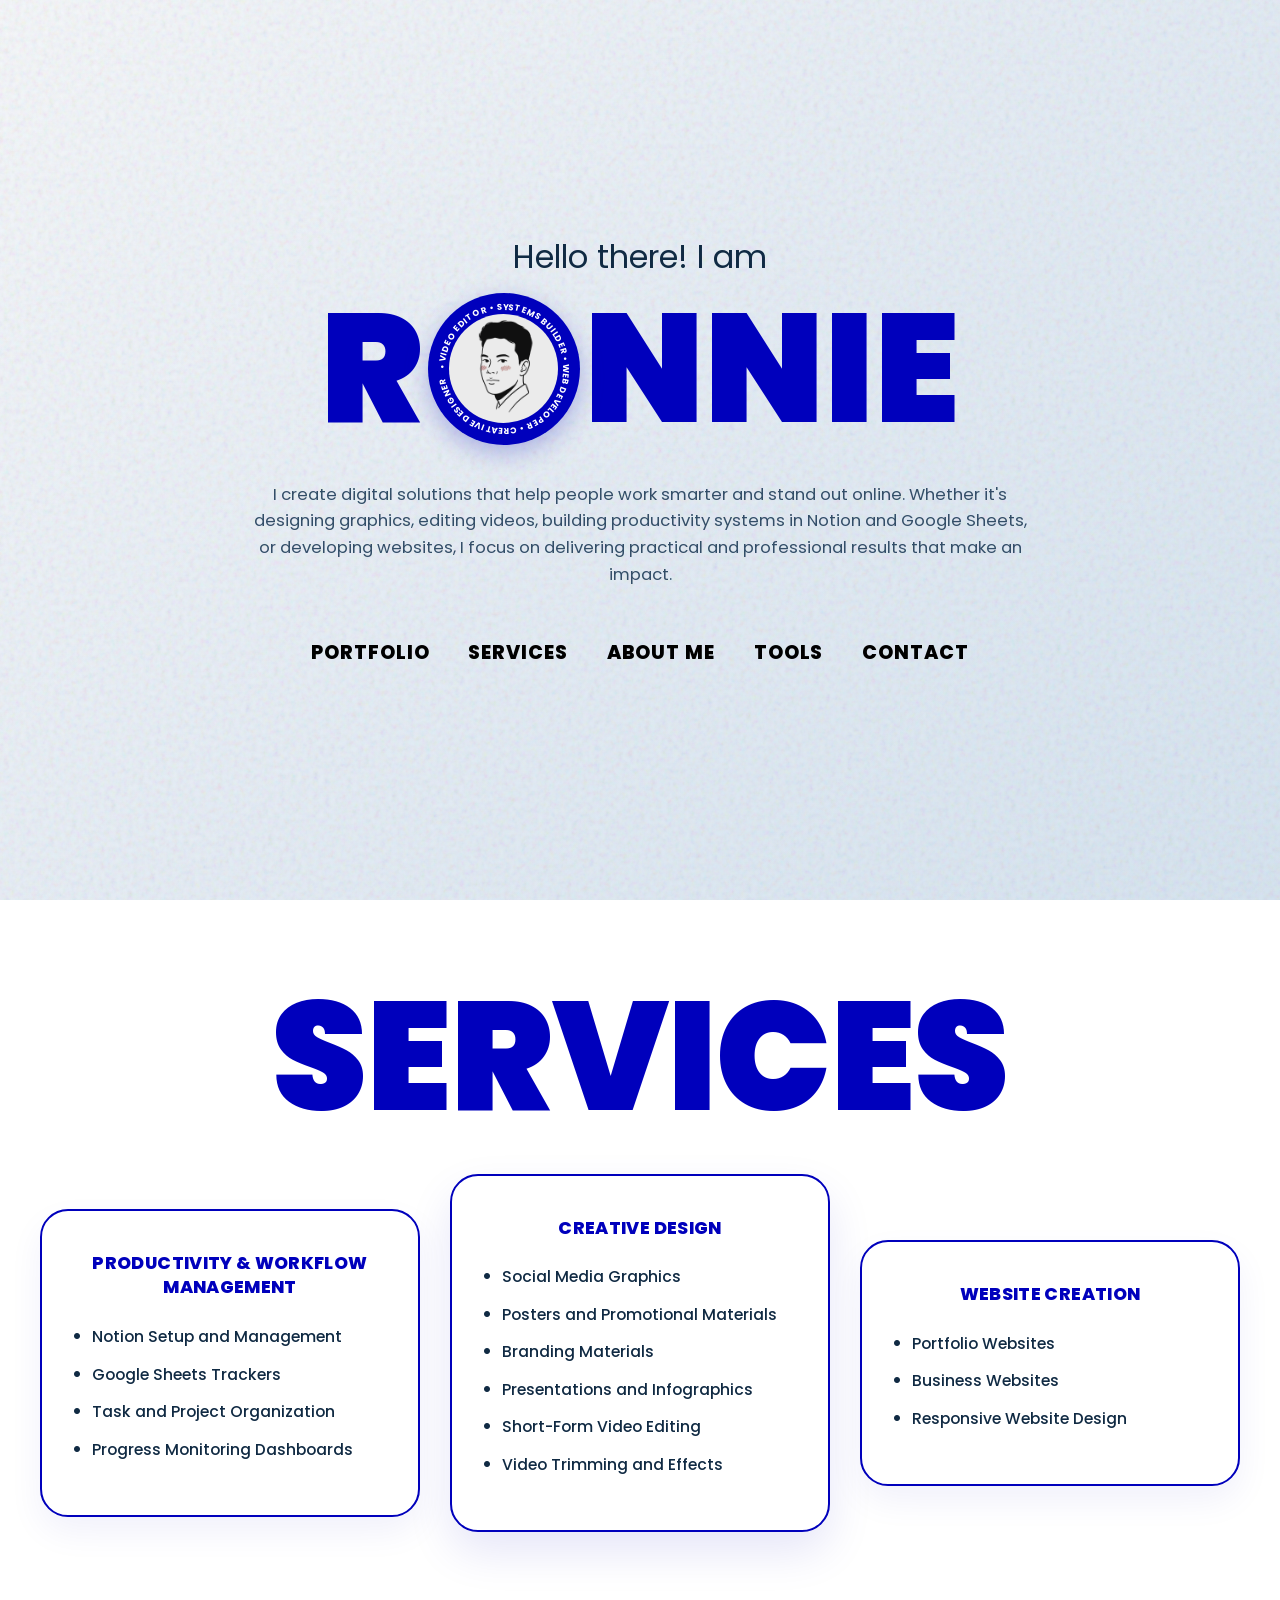
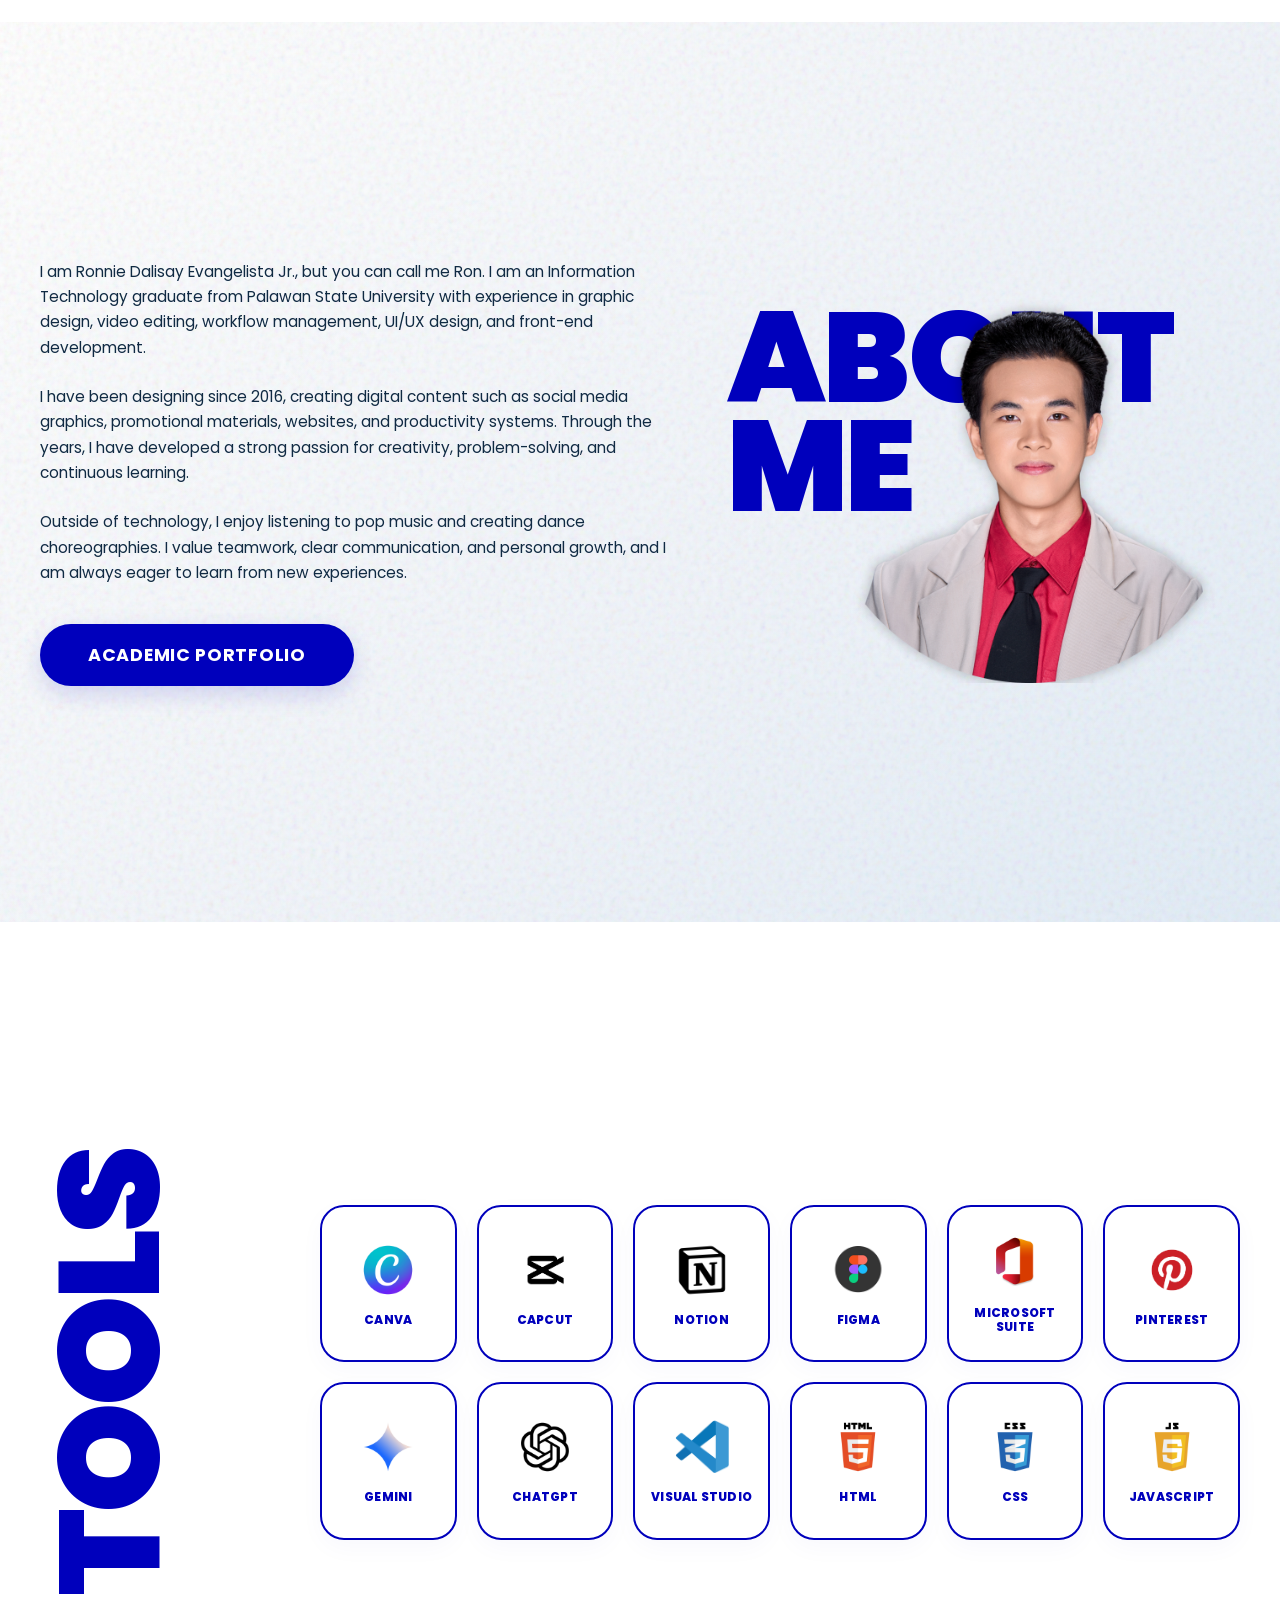
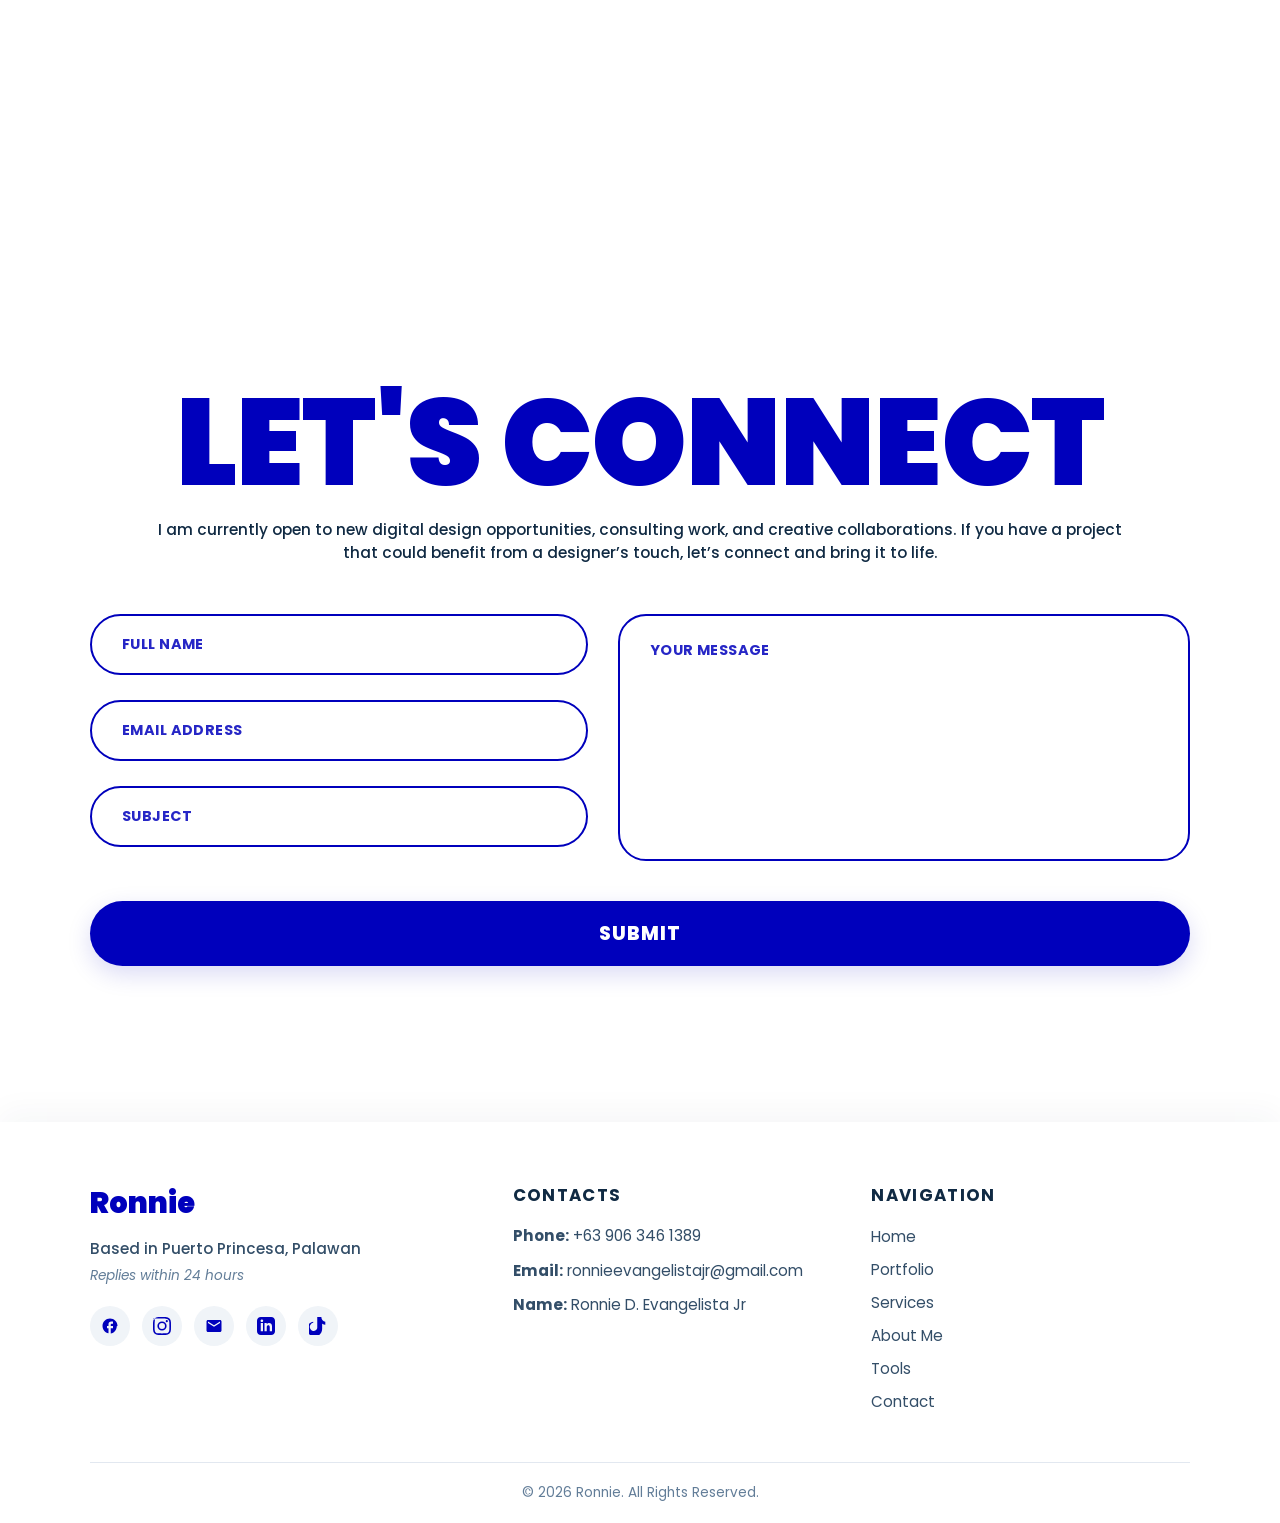
<file: index.html>
<!DOCTYPE html>
<html lang="en">
<head>
    <meta charset="UTF-8">
    <meta name="viewport" content="width=device-width, initial-scale=1.0">
    <title>Ronnie Evangelista Portfolio</title>
    <link rel="stylesheet" href="style.css">
    <link href="https://fonts.googleapis.com/css2?family=Poppins:wght@400;500;600;700;900&display=swap" rel="stylesheet">
</head>
<body>

    <header class="hero-container">
        <div class="texture-overlay"></div>
        <div class="hero-content">
            <p class="greeting">Hello there! I am</p>
            <div class="brand-name-wrapper">
                <h1 class="brand-text">
                    <span class="letter">R</span>
                    <span class="avatar-gap">
                        <div class="avatar-badge">
                            <div class="rotating-text-wrapper">
                                <svg viewBox="0 0 100 100" width="100%" height="100%">
                                    <path id="circlePath" d="M 50, 50 m -39, 0 a 39,39 0 1,1 78,0 a 39,39 0 1,1 -78,0" fill="transparent"/>
                                    <text fill="#ffffff" font-family="'Poppins', sans-serif" font-size="5.6" font-weight="700" letter-spacing="1.2">
                                        <textPath href="#circlePath" textLength="240">
                                            • VIDEO EDITOR • SYSTEMS BUILDER • WEB DEVELOPER • CREATIVE DESIGNER 
                                        </textPath>
                                    </text>
                                </svg>
                            </div>
                            <img src="your-photo.jpeg" alt="Ronnie" class="avatar-img">
                        </div>
                    </span>
                    <span class="letter">N</span>
                    <span class="letter">N</span>
                    <span class="letter">I</span>
                    <span class="letter">E</span>
                </h1>
            </div>

            <p class="bio-text">
                I create digital solutions that help people work smarter and stand out online. Whether it's designing graphics, editing videos, building productivity systems in Notion and Google Sheets, or developing websites, I focus on delivering practical and professional results that make an impact.
            </p>

            <nav class="nav-menu">
                <a href="RONNIE EVANGELISTA PORTFOLIO.pdf" class="nav-link">PORTFOLIO</a>
                <a href="#services" class="nav-link">SERVICES</a>
                <a href="#about" class="nav-link">ABOUT ME</a>
                <a href="#tools" class="nav-link">TOOLS</a>
                <a href="#contact" class="nav-link">CONTACT</a>
            </nav>
        </div>
    </header>

    <section id="services" class="services-section">
        <div class="services-container">
            <div class="services-header-wrapper">
                <h2 class="services-title-text">SERVICES</h2>
            </div>
            <div class="services-cards-container">
                <div class="services-card">
                    <h3 class="card-title">PRODUCTIVITY & WORKFLOW MANAGEMENT</h3>
                    <ul class="card-list">
                        <li>Notion Setup and Management</li>
                        <li>Google Sheets Trackers</li>
                        <li>Task and Project Organization</li>
                        <li>Progress Monitoring Dashboards</li>
                    </ul>
                </div>
                <div class="services-card highlight-card">
                    <h3 class="card-title">CREATIVE DESIGN</h3>
                    <ul class="card-list">
                        <li>Social Media Graphics</li>
                        <li>Posters and Promotional Materials</li>
                        <li>Branding Materials</li>
                        <li>Presentations and Infographics</li>
                        <li>Short-Form Video Editing</li>
                        <li>Video Trimming and Effects</li>
                    </ul>
                </div>
                <div class="services-card">
                    <h3 class="card-title">WEBSITE CREATION</h3>
                    <ul class="card-list">
                        <li>Portfolio Websites</li>
                        <li>Business Websites</li>
                        <li>Responsive Website Design</li>
                    </ul>
                </div>
            </div>
        </div>
    </section>

    <section id="about" class="about-section">
        <div class="about-texture-overlay"></div>
        <div class="about-container">
            <div class="about-content-col">
                <p class="about-paragraph">
                    I am Ronnie Dalisay Evangelista Jr., but you can call me Ron. I am an Information Technology graduate from Palawan State University with experience in graphic design, video editing, workflow management, UI/UX design, and front-end development.
                </p>
                <p class="about-paragraph">
                    I have been designing since 2016, creating digital content such as social media graphics, promotional materials, websites, and productivity systems. Through the years, I have developed a strong passion for creativity, problem-solving, and continuous learning.
                </p>
                <p class="about-paragraph">
                    Outside of technology, I enjoy listening to pop music and creating dance choreographies. I value teamwork, clear communication, and personal growth, and I am always eager to learn from new experiences.
                </p>
                <a href="https://ron-site.netlify.app/" target="_blank" class="academic-portfolio-btn">
                    ACADEMIC PORTFOLIO
                </a>
            </div>
            <div class="about-visual-col">
                <div class="about-title-wrapper">
                    <h2 class="about-title-text">ABOUT<br>ME</h2>
                </div>
                <img src="ron.png" alt="Ronnie Dalisay" class="about-profile-img">
            </div>
        </div>
    </section>

    <section id="tools" class="tools-section">
        <div class="tools-container">
            <div class="tools-title-col">
                <h2 class="tools-title-text">TOOLS</h2>
            </div>
            <div class="tools-grid-col">
                <div class="tool-box">
                    <img src="logos/canva.png" alt="Canva" class="tool-logo">
                    <span class="tool-name">CANVA</span>
                </div>
                <div class="tool-box">
                    <img src="logos/capcut.png" alt="CapCut" class="tool-logo">
                    <span class="tool-name">CAPCUT</span>
                </div>
                <div class="tool-box">
                    <img src="logos/notion.png" alt="Notion" class="tool-logo">
                    <span class="tool-name">NOTION</span>
                </div>
                <div class="tool-box">
                    <img src="logos/figma.jpeg" alt="Figma" class="tool-logo">
                    <span class="tool-name">FIGMA</span>
                </div>
                <div class="tool-box">
                    <img src="logos/microsoft.png" alt="Microsoft Suite" class="tool-logo text-wrap">
                    <span class="tool-name">MICROSOFT SUITE</span>
                </div>
                <div class="tool-box">
                    <img src="logos/pinterest.png" alt="Pinterest" class="tool-logo">
                    <span class="tool-name">PINTEREST</span>
                </div>
                <div class="tool-box">
                    <img src="logos/gemini.png" alt="Gemini" class="tool-logo">
                    <span class="tool-name">GEMINI</span>
                </div>
                <div class="tool-box">
                    <img src="logos/chatgpt.png" alt="ChatGPT" class="tool-logo">
                    <span class="tool-name">CHATGPT</span>
                </div>
                <div class="tool-box">
                    <img src="logos/visualstudio.png" alt="Visual Studio" class="tool-logo text-wrap">
                    <span class="tool-name">VISUAL STUDIO</span>
                </div>
                <div class="tool-box">
                    <img src="logos/html.png" alt="HTML" class="tool-logo">
                    <span class="tool-name">HTML</span>
                </div>
                <div class="tool-box">
                    <img src="logos/css.png" alt="CSS" class="tool-logo">
                    <span class="tool-name">CSS</span>
                </div>
                <div class="tool-box">
                    <img src="logos/javascript.png" alt="JavaScript" class="tool-logo">
                    <span class="tool-name">JAVASCRIPT</span>
                </div>
            </div>
        </div>
    </section>

    <section id="contact" class="contact-section">
        <div class="contact-container">
            <div class="contact-header-wrapper">
                <h2 class="contact-title-text">LET'S CONNECT</h2>
            </div>
            <p class="contact-subtitle">
                I am currently open to new digital design opportunities, consulting work, and creative collaborations. If you have a project that could benefit from a designer’s touch, let’s connect and bring it to life.
            </p>

            <form id="portfolioContactForm" class="contact-form">
                <div class="form-grid-layout">
                    <div class="form-inputs-col">
                        <div class="input-field-wrapper">
                            <input type="text" id="formName" placeholder="FULL NAME" required>
                        </div>
                        <div class="input-field-wrapper">
                            <input type="email" id="formEmail" placeholder="EMAIL ADDRESS" required>
                        </div>
                        <div class="input-field-wrapper">
                            <input type="text" id="formSubject" placeholder="SUBJECT" required>
                        </div>
                    </div>
                    <div class="form-textarea-col">
                        <textarea id="formMessage" placeholder="YOUR MESSAGE" required></textarea>
                    </div>
                </div>
                <button type="submit" class="contact-submit-btn">SUBMIT</button>
            </form>
        </div>
    </section>

    <footer class="portfolio-footer">
        <div class="footer-container">
            <div class="footer-column footer-left">
                <h3>Ronnie</h3>
                <p class="footer-meta">Based in Puerto Princesa, Palawan</p>
                <p class="footer-status">Replies within 24 hours</p>
                
                <div class="social-icons">
                    <a href="https://www.facebook.com/share/1FPstF1sPQ/" target="_blank" class="social-link" aria-label="Facebook">
                        <svg viewBox="0 0 24 24"><path d="M22 12c0-5.52-4.48-10-10-10S2 6.48 2 12c0 4.84 3.44 8.87 8 9.8V15H8v-3h2V9.5C10 7.57 11.57 6 13.5 6H16v3h-2c-.55 0-1 .45-1 1v2h3v3h-3v6.95c4.56-.93 8-4.96 8-9.75z"/></svg>
                    </a>
                    <a href="https://www.instagram.com/yk.rxn?igsh=MWYzZmFsYjRnZzBhdg==" target="_blank" class="social-link" aria-label="Instagram">
                        <svg viewBox="0 0 24 24"><path d="M12 2.163c3.204 0 3.584.012 4.85.07 3.252.148 4.771 1.691 4.919 4.919.058 1.265.069 1.645.069 4.849 0 3.205-.012 3.584-.069 4.849-.149 3.225-1.664 4.771-4.919 4.919-1.266.058-1.644.07-4.85.07-3.204 0-3.584-.012-4.849-.07-3.26-.149-4.771-1.699-4.919-4.92-.058-1.265-.07-1.644-.07-4.849 0-3.204.013-3.583.07-4.849.149-3.227 1.664-4.771-4.919-4.919 1.266-.057 1.645-.069 4.849-.069zM12 0C8.741 0 8.333.014 7.053.072 2.695.272.273 2.69.073 7.051.014 8.333 0 8.741 0 12c0 3.259.014 3.668.072 4.948.2 4.358 2.618 6.78 6.98 6.98 1.281.058 1.689.072 4.948.072 3.259 0 3.668-.014 4.948-.072 4.354-.2 6.782-2.618 6.979-6.98.059-1.28.073-1.689.073-4.948 0-3.259-.014-3.667-.072-4.947-.196-4.354-2.617-6.78-6.979-6.98C15.668.014 15.259 0 12 0zm0 5.838a6.162 6.162 0 100 12.324 6.162 6.162 0 000-12.324zM12 16a4 4 0 110-8 4 4 0 010 8zm6.406-11.845a1.44 1.44 0 100 2.881 1.44 1.44 0 000-2.881z"/></svg>
                    </a>
                    <a href="mailto:ronnieevangelistajr@gmail.com" class="social-link" aria-label="Email">
                        <svg viewBox="0 0 24 24"><path d="M20 4H4c-1.1 0-1.99.9-1.99 2L2 18c0 1.1.9 2 2 2h16c1.1 0 2-.9 2-2V6c0-1.1-.9-2-2-2zm0 4l-8 5-8-5V6l8 5 8-5v2z"/></svg>
                    </a>
                    <a href="https://www.linkedin.com/in/ronnieevangelista?utm_source=share&utm_campaign=share_via&utm_content=profile&utm_medium=android_app" target="_blank" class="social-link" aria-label="LinkedIn">
                        <svg viewBox="0 0 24 24"><path d="M19 0h-14c-2.761 0-5 2.239-5 5v14c0 2.761 2.239 5 5 5h14c2.762 0 5-2.239 5-5v-14c0-2.761-2.238-5-5-5zm-11 19h-3v-11h3v11zm-1.5-12.268c-.966 0-1.75-.79-1.75-1.764s.784-1.764 1.75-1.764 1.75.79 1.75 1.764-.783 1.764-1.75 1.764zm13.5 12.268h-3v-5.604c0-3.368-4-3.113-4 0v5.604h-3v-11h3v1.765c1.396-2.586 7-2.777 7 2.476v6.759z"/></svg>
                    </a>
                    <a href="http://tiktok.com/@cm.ronnie" target="_blank" class="social-link" aria-label="TikTok">
                        <svg viewBox="0 0 24 24"><path d="M12.525.02c1.31-.02 2.61-.01 3.91-.02.08 1.53.63 3.02 1.59 4.23.95 1.15 2.27 1.95 3.72 2.26v3.89c-1.39-.08-2.74-.51-3.92-1.27-.1-.06-.18-.14-.3-.23v6.78c.01 1.75-.38 3.49-1.15 5.04-.77 1.54-1.92 2.85-3.35 3.77-1.44.92-3.1 1.45-4.8 1.53-1.7.08-3.41-.23-4.97-.91-1.56-.68-2.93-1.75-3.97-3.11-1.04-1.36-1.68-2.97-1.87-4.67-.2-1.7.07-3.43.78-5a9.8 9.8 0 0 1 2.76-3.86c1.35-1.11 2.97-1.85 4.69-2.14V7.52c-1 .2-1.94.67-2.71 1.37-.77.7-1.33 1.6-1.62 2.61-.29 1.01-.29 2.08-.01 3.09.28 1 .84 1.91 1.61 2.6.77.69 1.72 1.14 2.75 1.32.1.02.21.02.31.02 1.05.09 2.1-.2 2.98-.82.89-.62 1.55-1.51 1.88-2.53.11-.34.16-.7.16-1.06V0z"/></svg>
                    </a>
                </div>
            </div>

            <div class="footer-column footer-middle">
                <h4>CONTACTS</h4>
                <p class="contact-detail"><strong>Phone:</strong> +63 906 346 1389</p>
                <p class="contact-detail"><strong>Email:</strong> ronnieevangelistajr@gmail.com</p>
                <p class="contact-detail"><strong>Name:</strong> Ronnie D. Evangelista Jr</p>
            </div>

            <div class="footer-column footer-right">
                <h4>NAVIGATION</h4>
                <ul class="footer-nav-list">
                    <li><a href="#">Home</a></li>
                    <li><a href="RONNIE EVANGELISTA PORTFOLIO.pdf">Portfolio</a></li>
                    <li><a href="#services">Services</a></li>
                    <li><a href="#about">About Me</a></li>
                    <li><a href="#tools">Tools</a></li>
                    <li><a href="#contact">Contact</a></li>
                </ul>
            </div>
        </div>
        <div class="footer-bottom">
            <p>&copy; 2026 Ronnie. All Rights Reserved.</p>
        </div>
    </footer>

    <button id="scrollToTopBtn" class="scroll-to-top-btn" aria-label="Scroll to top">
        <svg viewBox="0 0 24 24">
            <path d="M7.41 15.41L12 10.83l4.59 4.58L18 14l-6-6-6 6z"/>
        </svg>
    </button>

    <script src="script.js"></script>
</body>
</html>
</file>
<file: style.css>
/* --- SCROLL TO TOP BUTTON STYLES --- */
.scroll-to-top-btn {
    position: fixed;
    bottom: 30px;
    right: 30px;
    width: 50px;
    height: 50px;
    background-color: #0000bc;
    border: none;
    border-radius: 50%;
    cursor: pointer;
    display: flex;
    justify-content: center;
    align-items: center;
    box-shadow: 0 4px 15px rgba(0, 0, 188, 0.3);
    z-index: 999; /* Stays reliably overlayed over all container sections */
    opacity: 0;
    visibility: hidden;
    transition: opacity 0.3s ease, visibility 0.3s ease, transform 0.2s ease, background-color 0.2s ease;
}

/* Class toggled active by JavaScript on scroll */
.scroll-to-top-btn.visible {
    opacity: 1;
    visibility: visible;
}

.scroll-to-top-btn svg {
    width: 28px;
    height: 28px;
    fill: #ffffff;
    transition: transform 0.2s ease;
}

.scroll-to-top-btn:hover {
    background-color: #00008b;
    transform: translateY(-4px);
}

.scroll-to-top-btn:hover svg {
    transform: translateY(-2px); /* Fun directional hover animation feedback */
}

/* Extra breakpoint protection for small mobile devices */
@media (max-width: 480px) {
    .scroll-to-top-btn {
        bottom: 20px;
        right: 20px;
        width: 44px;
        height: 44px;
    }
}


/* --- Global Resets --- */
* {
    margin: 0;
    padding: 0;
    box-sizing: border-box;
}

html {
    scroll-behavior: smooth;
}

body {
    font-family: 'Poppins', sans-serif;
    background-color: #ffffff;
    min-height: 100vh;
    display: flex;
    flex-direction: column;
    color: #102a43;
    overflow-x: hidden;
}

/* --- Hero Layout Section --- */
.hero-container {
    position: relative;
    width: 100%;
    min-height: 100vh;
    display: flex;
    justify-content: center;
    align-items: center;
    padding: 40px 24px;
    background: linear-gradient(135deg, #f5f7fa 0%, #e4ecf5 50%, #d5e3f0 100%);
}

.texture-overlay {
    position: absolute;
    top: 0;
    left: 0;
    width: 100%;
    height: 100%;
    z-index: 1;
    opacity: 0.18;
    pointer-events: none;
    background-image: url("data:image/svg+xml,%3Csvg viewBox='0 0 200 200' xmlns='http://www.w3.org/2000/svg'%3E%3Cfilter id='noiseFilter'%3E%3CfeTurbulence type='fractalNoise' baseFrequency='0.8' numOctaves='3' stitchTiles='stitch'/%3E%3C/filter%3E%3Crect width='100%25' height='100%25' filter='url(%23noiseFilter)'/%3E%3C/svg%3E");
}

.hero-content {
    position: relative;
    z-index: 2;
    max-width: 1200px;
    width: 100%;
    display: flex;
    flex-direction: column;
    align-items: center;
    text-align: center;
}

.greeting {
    font-size: clamp(1.4rem, 2.5vw, 2.2rem);
    font-weight: 400;
    margin-bottom: 5px;
    color: #102a43;
}

/* --- Brand Text Layout --- */
.brand-name-wrapper {
    width: 100%;
    margin: 10px 0;
}

.brand-text {
    display: flex;
    flex-wrap: wrap; 
    align-items: center;
    justify-content: center;
    font-size: clamp(3.5rem, 12vw, 11rem); 
    font-weight: 900;
    color: #0000bc;
    line-height: 0.95;
    text-transform: uppercase;
}

.avatar-gap {
    position: relative;
    display: inline-block;
    width: clamp(5.5rem, 18vw, 8.5rem);
        height: clamp(5.5rem, 18vw, 8.5rem);
        margin: 0 1vw;
}

.avatar-badge {
    position: absolute;
    top: 50%;
    left: 50%;
    transform: translate(-50%, -50%);
    width: clamp(6.2rem, 20vw, 9.5rem);
    height: clamp(6.2rem, 20vw, 9.5rem);
    border-radius: 50%;
    background-color: #0000bc;
    display: flex;
    justify-content: center;
    align-items: center;
    box-shadow: 0 8px 24px rgba(0, 0, 188, 0.25);
}

.avatar-img {
    width: 72%;
    height: 72%;
    border-radius: 50%;
    object-fit: cover;
    z-index: 1;
    background: #fff;
}

.rotating-text-wrapper {
    position: absolute;
    top: 0;
    left: 0;
    width: 100%;
    height: 100%;
    animation: rotateText 30s linear infinite;
    z-index: 5;
    pointer-events: none; 
}

@keyframes rotateText {
    0% { transform: rotate(0deg); }
    100% { transform: rotate(360deg); }
}

.bio-text {
    max-width: 800px;
    font-size: clamp(1rem, 1.3vw, 1.2rem);
    line-height: 1.6;
    color: #334e68;
    margin: 30px 0 50px 0;
    padding: 0 10px;
}

.nav-menu {
    display: flex;
    justify-content: center;
    gap: clamp(15px, 3vw, 40px);
    flex-wrap: wrap;
}

.nav-link {
    font-size: clamp(0.95rem, 1.5vw, 1.3rem);
    font-weight: 800;
    color: #000000;
    text-decoration: none;
    letter-spacing: 0.05em;
    transition: color 0.2s ease, transform 0.2s ease;
}

.nav-link:hover {
    color: #0000bc;
    transform: translateY(-2px);
}

/* --- SERVICES SECTION --- */
.services-section {
    width: 100%;
    background-color: #ffffff;
    display: flex;
    justify-content: center;
    align-items: center;
    padding: 80px 40px;
}

.services-container {
    max-width: 1200px;
    width: 100%;
    display: flex;
    flex-direction: column;
    align-items: center;
}

.services-header-wrapper {
    width: 100%;
    text-align: center;
    margin-bottom: 50px;
}

.services-title-text {
    font-size: clamp(3.5rem, 12vw, 11rem); 
    font-weight: 900;
    color: #0000bc;
    letter-spacing: -0.01em;
    line-height: 1;
    text-transform: uppercase;
}

.services-cards-container {
    width: 100%;
    display: grid;
    grid-template-columns: 1fr 1fr 1fr;
    gap: 30px;
    align-items: center;
}

.services-card {
    background: #ffffff;
    border: 2.5px solid #0000bc;
    border-radius: 28px;
    padding: 40px 30px;
    box-shadow: 0 15px 35px rgba(0, 0, 188, 0.06);
    transition: transform 0.3s ease, box-shadow 0.3s ease;
    height: fit-content;
}

.highlight-card {
    transform: translateY(-10px);
    box-shadow: 0 20px 45px rgba(0, 0, 188, 0.1);
}

.services-card:hover {
    transform: translateY(-15px);
    box-shadow: 0 25px 50px rgba(0, 0, 188, 0.15);
}

.card-title {
    font-size: 1.1rem;
    font-weight: 800;
    color: #0000bc;
    text-align: center;
    margin-bottom: 25px;
    line-height: 1.4;
    letter-spacing: 0.02em;
}

.card-list {
    list-style-type: none;
    padding-left: 0;
}

.card-list li {
    font-size: 0.98rem;
    font-weight: 500;
    color: #102a43;
    margin-bottom: 14px;
    position: relative;
    padding-left: 20px;
    line-height: 1.5;
}

.card-list li::before {
    content: "•";
    color: #102a43;
    font-weight: bold;
    font-size: 1.2rem;
    position: absolute;
    left: 0;
    top: -2px;
}

/* --- ABOUT ME SECTION --- */
.about-section {
    position: relative; 
    width: 100%;
    min-height: 100vh;
    background: linear-gradient(135deg, #ffffff 0%, #f0f4fa 60%, #e1ecf7 100%);
    display: flex;
    justify-content: center;
    align-items: center;
    padding: 100px 40px;
}

.about-texture-overlay {
    position: absolute;
    top: 0;
    left: 0;
    width: 100%;
    height: 100%;
    z-index: 1;
    opacity: 0.15;
    pointer-events: none;
    background-image: url("data:image/svg+xml,%3Csvg viewBox='0 0 200 200' xmlns='http://www.w3.org/2000/svg'%3E%3Cfilter id='noiseFilter'%3E%3CfeTurbulence type='fractalNoise' baseFrequency='0.75' numOctaves='3' stitchTiles='stitch'/%3E%3C/filter%3E%3Crect width='100%25' height='100%25' filter='url(%23noiseFilter)'/%3E%3C/svg%3E");
}

.about-container {
    position: relative;
    z-index: 2; 
    max-width: 1200px;
    width: 100%;
    display: grid;
    grid-template-columns: 1.1fr 0.9fr; 
    gap: 60px;
    align-items: center;
}

.about-content-col {
    display: flex;
    flex-direction: column;
    text-align: left;
}

.about-paragraph {
    font-size: clamp(0.95rem, 1.2vw, 1.05rem);
    font-weight: 400;
    line-height: 1.65;
    color: #102a43;
    margin-bottom: 24px;
}

.academic-portfolio-btn {
    display: inline-block;
    width: fit-content;
    background-color: #0000bc;
    color: #ffffff;
    text-decoration: none;
    font-size: 1.1rem;
    font-weight: 700;
    letter-spacing: 0.04em;
    padding: 18px 48px;
    border-radius: 50px;
    margin-top: 15px;
    transition: background-color 0.2s ease, transform 0.2s ease, box-shadow 0.2s ease;
    box-shadow: 0 8px 25px rgba(0, 0, 188, 0.15);
}

.academic-portfolio-btn:hover {
    background-color: #00008b;
    transform: translateY(-2px);
    box-shadow: 0 12px 30px rgba(0, 0, 188, 0.25);
}

.about-visual-col {
    position: relative;
    display: flex;
    justify-content: flex-end;
    align-items: center;
    width: 100%;
}

.about-title-wrapper {
    position: absolute;
    left: 0;
    top: 10%;
    z-index: 1;
    pointer-events: none;
}

.about-title-text {
    font-size: clamp(4rem, 10vw, 8.5rem);
    font-weight: 900;
    color: #0000bc;
    line-height: 0.85;
    text-transform: uppercase;
    letter-spacing: -0.02em;
    text-align: left;
}

.about-profile-img {
    width: 82%;
    height: auto;
    object-fit: cover;
    z-index: 2;
    position: relative;
}

/* --- TOOLS SECTION --- */
.tools-section {
    width: 100%;
    min-height: 100vh;
    background-color: #ffffff;
    display: flex;
    justify-content: center;
    align-items: center;
    padding: 100px 40px;
}

.tools-container {
    max-width: 1200px;
    width: 100%;
    display: grid;
    grid-template-columns: 0.4fr 1.6fr;
    gap: 50px;
    align-items: center;
}

.tools-title-col {
    display: flex;
    justify-content: flex-start;
}

.tools-title-text {
    font-size: clamp(4.5rem, 11vw, 9.5rem); 
    font-weight: 900;
    color: #0000bc;
    line-height: 1;
    text-transform: uppercase;
    letter-spacing: -0.03em;
    writing-mode: vertical-lr; 
    transform: rotate(180deg); 
}

.tools-grid-col {
    display: grid;
    grid-template-columns: repeat(6, 1fr); 
    gap: 20px;
}

.tool-box {
    background: #ffffff;
    border: 2.5px solid #0000bc;
    border-radius: 24px;
    aspect-ratio: 1 / 1.15; 
    display: flex;
    flex-direction: column;
    justify-content: center;
    align-items: center;
    padding: 15px 10px;
    transition: transform 0.25s ease, box-shadow 0.25s ease;
    box-shadow: 0 8px 24px rgba(0, 0, 188, 0.03);
}

.tool-box:hover {
    transform: translateY(-6px);
    box-shadow: 0 15px 35px rgba(0, 0, 188, 0.1);
}

.tool-logo {
    width: 48%;
    height: 48%;
    object-fit: contain;
    margin-bottom: 14px;
    transition: transform 0.2s ease;
}

.tool-box:hover .tool-logo {
    transform: scale(1.08);
}

.tool-name {
    font-size: 0.75rem;
    font-weight: 800;
    color: #0000bc;
    text-align: center;
    letter-spacing: 0.02em;
    line-height: 1.2;
    text-transform: uppercase;
}

/* --- CONTACT SECTION --- */
.contact-section {
    width: 100%;
    min-height: 100vh;
    background-color: #ffffff;
    display: flex;
    justify-content: center;
    align-items: center;
    padding: 100px 40px;
}

.contact-container {
    max-width: 1200px;
    width: 100%;
    display: flex;
    flex-direction: column;
    align-items: center;
}

.contact-header-wrapper {
    width: 100%;
    text-align: center;
    margin-bottom: 12px;
}

.contact-title-text {
    font-size: clamp(3.5rem, 9.5vw, 9rem); 
    font-weight: 900;
    color: #0000bc;
    letter-spacing: -0.01em;
    line-height: 1.05;
    text-transform: uppercase;
}

.contact-subtitle {
    max-width: 980px;
    font-size: clamp(0.95rem, 1.2vw, 1.1rem);
    font-weight: 500;
    line-height: 1.5;
    color: #102a43;
    text-align: center;
    margin-bottom: 50px;
}

.contact-form {
    width: 100%;
    max-width: 1100px;
}

.form-grid-layout {
    display: grid;
    grid-template-columns: 1fr 1.15fr;
    gap: 30px;
    width: 100%;
    margin-bottom: 40px;
}

.form-inputs-col {
    display: flex;
    flex-direction: column;
    gap: 25px;
}

.input-field-wrapper input {
    width: 100%;
    background: transparent;
    border: 2.5px solid #0000bc;
    border-radius: 40px; 
    padding: 18px 30px;
    font-family: 'Poppins', sans-serif;
    font-size: 0.9rem;
    font-weight: 700;
    color: #102a43;
    letter-spacing: 0.03em;
    outline: none;
    transition: box-shadow 0.25s ease;
}

.form-textarea-col textarea {
    width: 100%;
    height: 100%;
    min-height: 240px;
    background: transparent;
    border: 2.5px solid #0000bc;
    border-radius: 28px; 
    padding: 24px 30px;
    font-family: 'Poppins', sans-serif;
    font-size: 0.9rem;
    font-weight: 700;
    color: #102a43;
    letter-spacing: 0.03em;
    outline: none;
    resize: none;
    transition: box-shadow 0.25s ease;
}

.input-field-wrapper input:focus,
.form-textarea-col textarea:focus {
    box-shadow: 0 0 15px rgba(0, 0, 188, 0.12);
}

.input-field-wrapper input::placeholder,
.form-textarea-col textarea::placeholder {
    color: #0000bc;
    opacity: 0.85;
    font-weight: 700;
}

.contact-submit-btn {
    display: block;
    width: 100%;
    background-color: #0000bc;
    color: #ffffff;
    border: none;
    outline: none;
    font-family: 'Poppins', sans-serif;
    font-size: 1.2rem;
    font-weight: 800;
    letter-spacing: 0.05em;
    padding: 18px;
    border-radius: 50px; 
    cursor: pointer;
    transition: background-color 0.2s ease, transform 0.2s ease, box-shadow 0.2s ease;
    box-shadow: 0 8px 25px rgba(0, 0, 188, 0.15);
}

.contact-submit-btn:hover {
    background-color: #00008b;
    transform: translateY(-2px);
    box-shadow: 0 12px 30px rgba(0, 0, 188, 0.25);
}

/* --- Footer Elements --- */
.portfolio-footer {
    background-color: #ffffff;
    width: 100%;
    padding: 60px 24px 20px 24px;
    box-shadow: 0 -10px 30px rgba(16, 42, 67, 0.04);
    position: relative;
    z-index: 3; 
}

.footer-container {
    max-width: 1100px;
    margin: 0 auto;
    display: grid;
    grid-template-columns: 1.2fr 1fr 1fr; 
    gap: 40px;
}

.footer-column h3 {
    font-size: 1.8rem;
    font-weight: 900;
    color: #0000bc;
    margin-bottom: 12px;
}

.footer-column h4 {
    font-size: 1.05rem;
    font-weight: 700;
    letter-spacing: 0.08em;
    color: #102a43;
    margin-bottom: 16px;
}

.footer-meta {
    font-size: 0.95rem;
    font-weight: 500;
    color: #334e68;
    margin-bottom: 6px;
}

.footer-status {
    font-size: 0.85rem;
    color: #627d98;
    margin-bottom: 20px;
    font-style: italic;
}

.social-icons {
    display: flex;
    gap: 12px;
    flex-wrap: wrap;
}

.social-link {
    width: 40px;
    height: 40px;
    background-color: #f0f4f8;
    border-radius: 50%;
    display: flex;
    justify-content: center;
    align-items: center;
    transition: all 0.2s ease-in-out;
}

.social-link svg {
    width: 18px;
    height: 18px;
    fill: #0000bc;
    transition: fill 0.2s ease;
}

.social-link:hover {
    background-color: #0000bc;
    transform: translateY(-3px);
}

.social-link:hover svg {
    fill: #ffffff;
}

.contact-detail {
    font-size: 0.95rem;
    color: #334e68;
    line-height: 1.6;
    margin-bottom: 10px;
}

.footer-nav-list {
    list-style: none;
}

.footer-nav-list li {
    margin-bottom: 8px;
}

.footer-nav-list a {
    text-decoration: none;
    color: #334e68;
    font-size: 0.95rem;
    transition: color 0.2s ease;
}

.footer-nav-list a:hover {
    color: #0000bc;
}

.footer-bottom {
    max-width: 1100px;
    margin: 40px auto 0 auto;
    padding-top: 20px;
    border-top: 1px solid #e2e8f0;
    text-align: center;
    font-size: 0.85rem;
    color: #627d98;
}

/* --- Advanced Mobile Responsive Breakpoints --- */
@media (max-width: 1200px) {
    .tools-grid-col {
        grid-template-columns: repeat(4, 1fr); 
    }
}

@media (max-width: 992px) {
    .services-cards-container {
        grid-template-columns: 1fr; 
        gap: 30px;
        padding: 0 10px;
    }
    
    .highlight-card {
        transform: translateY(0); 
    }

    .services-card:hover {
        transform: translateY(-5px);
    }
    
    .services-section {
        padding: 60px 20px;
    }

    .services-header-wrapper {
        margin-bottom: 30px;
    }

    .about-container {
        grid-template-columns: 1fr;
        gap: 40px;
    }

    .about-content-col {
        order: 2; 
        text-align: center;
        align-items: center;
    }

    .about-visual-col {
        order: 1; 
        justify-content: center;
        margin-bottom: 20px;
    }

    .about-profile-img {
        width: 65%;
    }

    .about-title-wrapper {
        left: 10%;
        top: 0;
    }

    .tools-container {
        grid-template-columns: 1fr;
        gap: 30px;
    }

    .tools-title-col {
        justify-content: center;
    }

    .tools-title-text {
        writing-mode: horizontal-tb; 
        transform: rotate(0deg);
        text-align: center;
    }

    .tools-grid-col {
        grid-template-columns: repeat(3, 1fr); 
    }

    .form-grid-layout {
        grid-template-columns: 1fr;
        gap: 25px;
    }

    .form-textarea-col textarea {
        min-height: 200px;
    }

    .contact-section {
        padding: 60px 24px;
    }
}

@media (max-width: 868px) {
    .footer-container {
        grid-template-columns: 1fr;
        gap: 30px;
        text-align: center;
    }

    .social-icons {
        justify-content: center;
    }

    .hero-container {
        padding: 60px 16px;
    }
}

@media (max-width: 580px) {
    .tools-grid-col {
        grid-template-columns: repeat(2, 1fr); 
        gap: 15px;
    }
    
    .tool-box {
        padding: 20px 10px;
    }
}

@media (max-width: 480px) {
    .nav-menu {
        flex-direction: column;
        gap: 12px;
        width: 100%;
    }
    
    .nav-link {
        padding: 6px 0;
        border-bottom: 1px solid rgba(0, 0, 0, 0.04);
        width: 100%;
    }

    .services-card {
        padding: 30px 20px;
    }

    .about-profile-img {
        width: 85%;
    }

    .academic-portfolio-btn {
        width: 100%;
        text-align: center;
        padding: 16px 24px;
    }
}

@media (max-width: 480px) {
    /* Targeted scaling block for ultra-small mobile displays */
    .avatar-gap {
        width: 5rem; 
        height: 5rem;
        margin: 0 1.5vw;
    }

    .avatar-badge {
        width: 5.8rem;
        height: 5.8rem;
    }
}
</file>
